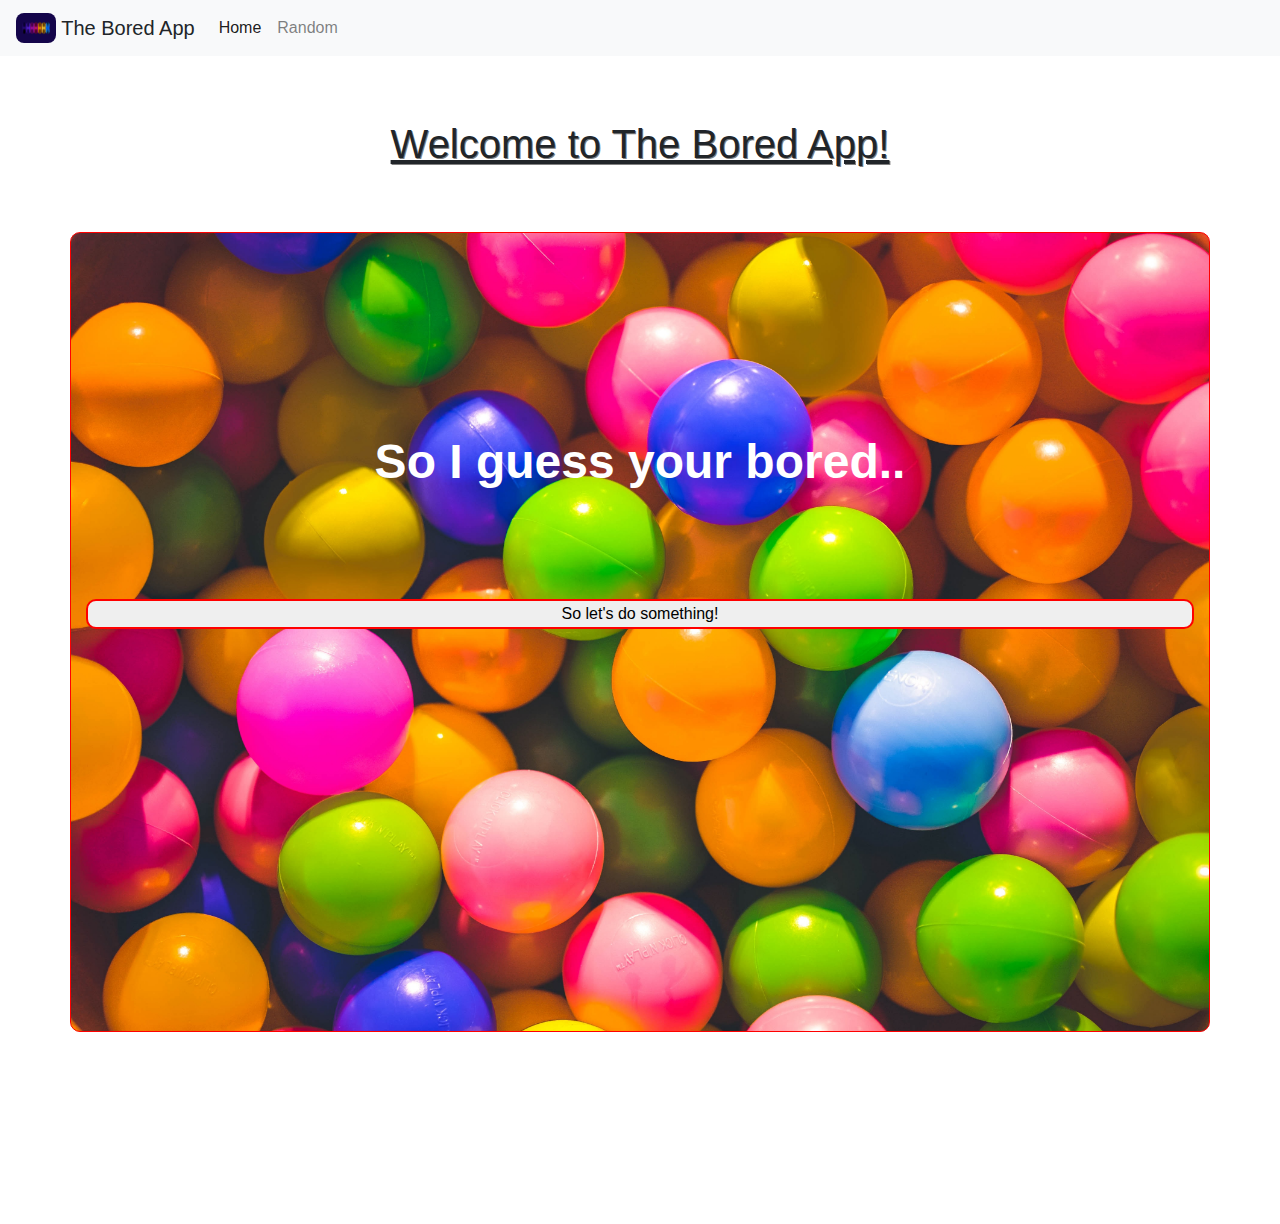
<file: index.html>
<!DOCTYPE html>
<html lang="en">
<head>
    <meta charset="UTF-8">
    <meta http-equiv="X-UA-Compatible" content="IE=edge">
    <meta name="viewport" content="width=device-width, initial-scale=1.0">
    <title>Bored App</title>
    <link rel="stylesheet" href="https://cdn.jsdelivr.net/npm/bootstrap@4.3.1/dist/css/bootstrap.min.css" integrity="sha384-ggOyR0iXCbMQv3Xipma34MD+dH/1fQ784/j6cY/iJTQUOhcWr7x9JvoRxT2MZw1T" crossorigin="anonymous">
    <link rel="stylesheet" href="assets/styles.css">
</head>
<body>


    <!-- Nav Bar -->
      <nav class="navbar navbar-expand-lg navbar-light bg-light">
        <a class="navbar-brand">
            <img src="assets/photos/nav-photo.jpg" width="40" height="30" class="d-inline-block align-top" alt="logo" id="logo">
            The Bored App
          </a>
        <button class="navbar-toggler" type="button" data-toggle="collapse" data-target="#navbarSupportedContent" aria-controls="navbarSupportedContent" aria-expanded="false" aria-label="Toggle navigation">
          <span class="navbar-toggler-icon"></span>
        </button>
        <div class="collapse navbar-collapse" id="navbarSupportedContent">
          <ul class="navbar-nav mr-auto">
            <li class="nav-item active">
              <a class="nav-link" href="index.html">Home<span class="sr-only">(current)</span></a>
            </li>
            <li class="nav-item">
              <a class="nav-link" href="random.html">Random</a>
            </li>
            <!-- <li class="nav-item">
              <a class="nav-link" href="games.html">Games</a>
            </li>
            <li class="nav-item dropdown"> -->
          </ul>
        </div>
      </nav>


      <!-- header -->
      <header><h1>Welcome to The Bored App!</h1></header>


      <!-- initial question container -->
       <div class="container" id="question-container">
          <div id="question"> 
            <h5 id="header-question">So I guess your bored..</h5>
            <button id="quest-one-btn">So let's do something!</button></div>
          </div>
       </div> 
      
      <!-- second container -->
      <div class="container-two" id="choice">
        <div id="choices">
          <div class="row-one" id="random-container" >
            <div id="random">
              <h3 id="random-header">Let's try some random things!</h3>
              <a href="random.html">
              <button id="choice-btn" >Some random things...</button>
              </a>
            </div>
          </div>
          <!-- <div class="row-one" id="games-container">
              <h3 id="games-header">How about some games?</h3>
              <a href="games.html">
              <button id="games-btn" >Some games...</button>
              </a>
          </div>
          <div class="row-" id="photos-container"></div>
        </div>
      </div> -->



      <!-- footer -->
      <footer>
        <!-- <h6 id="footer-text">&copy; The Bored App 2022</h6> -->
        <img src="assets/photos/nav-photo.jpg" width="40" height="20" class="d-inline-block align-top" alt="logo" id="logo">
        The Bored App
      </a>
      </footer>
    

    <!-- script links -->
<script src="assets/apps.js"></script>
<script src="https://code.jquery.com/jquery-3.3.1.slim.min.js" integrity="sha384-q8i/X+965DzO0rT7abK41JStQIAqVgRVzpbzo5smXKp4YfRvH+8abtTE1Pi6jizo" crossorigin="anonymous"></script>
<script src="https://cdn.jsdelivr.net/npm/popper.js@1.14.7/dist/umd/popper.min.js" integrity="sha384-UO2eT0CpHqdSJQ6hJty5KVphtPhzWj9WO1clHTMGa3JDZwrnQq4sF86dIHNDz0W1" crossorigin="anonymous"></script>
<script src="https://cdn.jsdelivr.net/npm/bootstrap@4.3.1/dist/js/bootstrap.min.js" integrity="sha384-JjSmVgyd0p3pXB1rRibZUAYoIIy6OrQ6VrjIEaFf/nJGzIxFDsf4x0xIM+B07jRM" crossorigin="anonymous"></script>
</body>
</html>
</file>
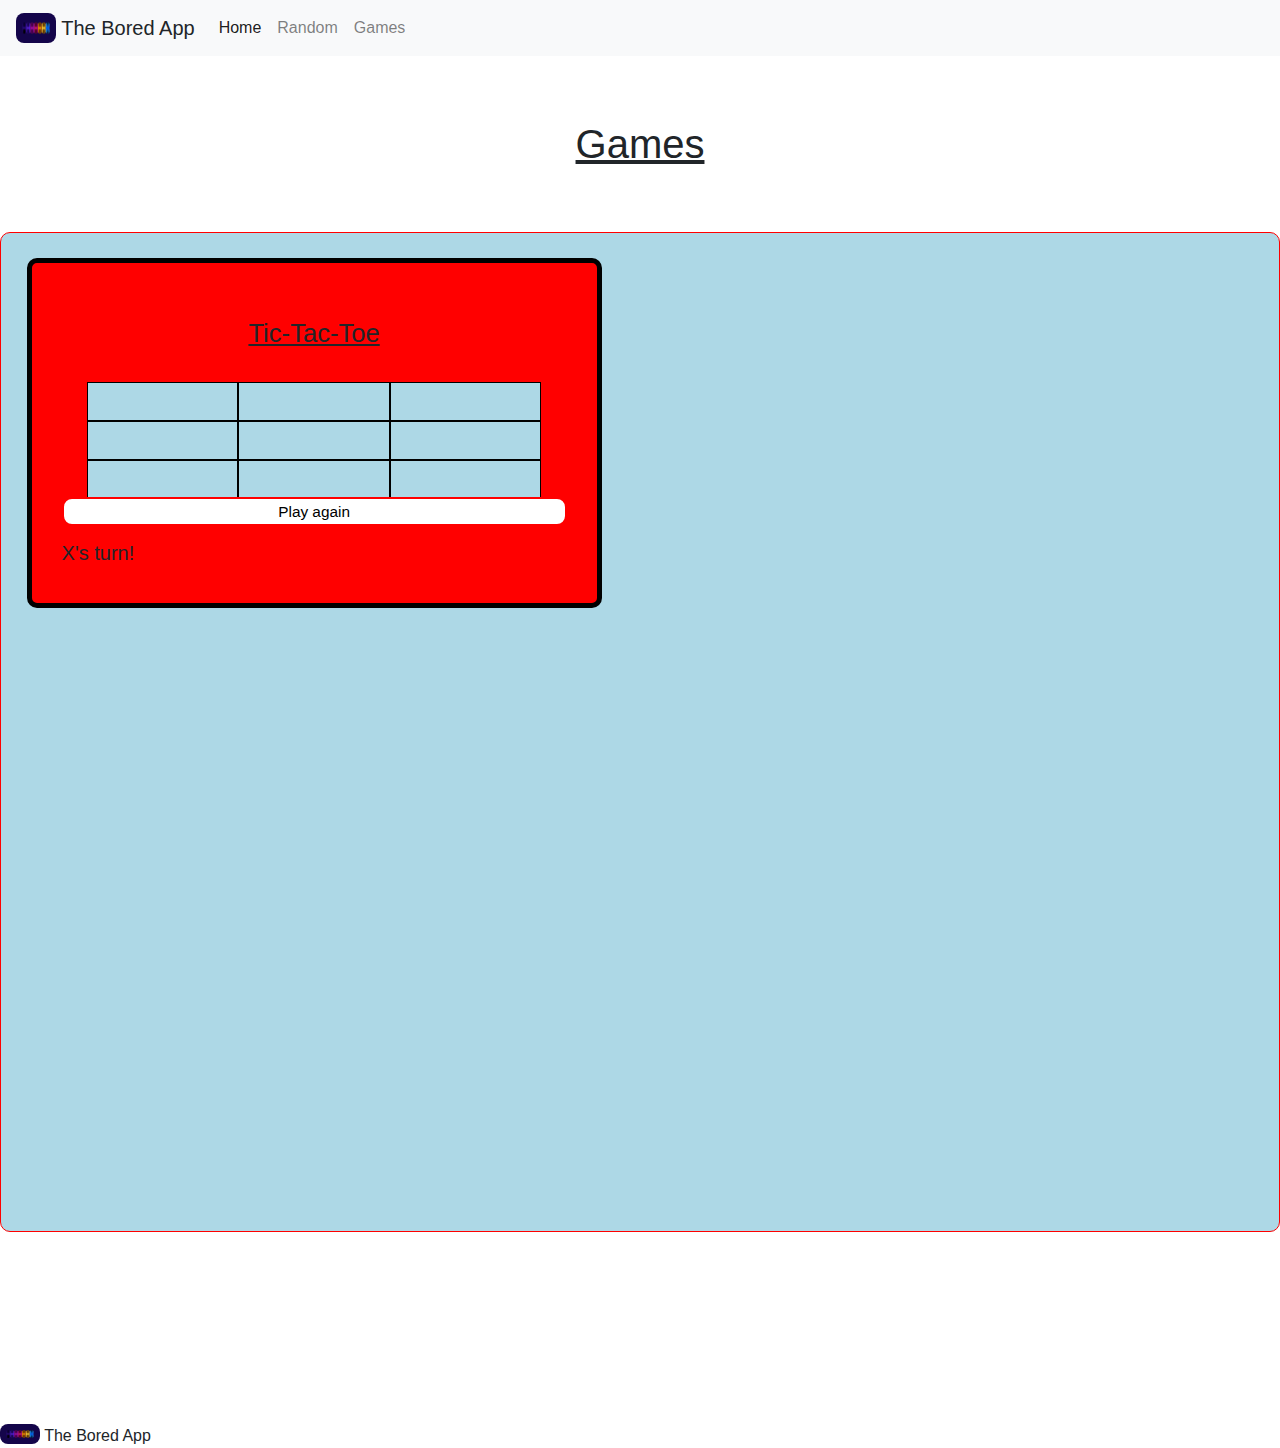
<file: games.html>
<!DOCTYPE html>
<html lang="en">
<head>
    <meta charset="UTF-8">
    <meta http-equiv="X-UA-Compatible" content="IE=edge">
    <meta name="viewport" content="width=device-width, initial-scale=1.0">
    <title>Games</title>
    <link rel="stylesheet" href="https://cdn.jsdelivr.net/npm/bootstrap@4.3.1/dist/css/bootstrap.min.css" integrity="sha384-ggOyR0iXCbMQv3Xipma34MD+dH/1fQ784/j6cY/iJTQUOhcWr7x9JvoRxT2MZw1T" crossorigin="anonymous">
    <link rel="stylesheet" href="assetsGame/games.css">
</head>
<body>
    <!-- Nav Bar -->
    <nav class="navbar navbar-expand-lg navbar-light bg-light">
        <a class="navbar-brand">
            <img src="assets/photos/nav-photo.jpg" width="40" height="30" class="d-inline-block align-top" alt="logo" id="logo">
            The Bored App
          </a>
        <button class="navbar-toggler" type="button" data-toggle="collapse" data-target="#navbarSupportedContent" aria-controls="navbarSupportedContent" aria-expanded="false" aria-label="Toggle navigation">
          <span class="navbar-toggler-icon"></span>
        </button>
        <div class="collapse navbar-collapse" id="navbarSupportedContent">
          <ul class="navbar-nav mr-auto">
            <li class="nav-item active">
              <a class="nav-link" href="index.html">Home<span class="sr-only">(current)</span></a>
            </li>
            <li class="nav-item">
              <a class="nav-link" href="random.html">Random</a>
            </li>
            <li class="nav-item">
              <a class="nav-link" href="games.html">Games</a>
            </li>
            <li class="nav-item dropdown">
          </ul>
        </div>
      </nav>

      <!-- header -->
      <header><h1>Games</h1></header>


      <!-- containers -->
      <!-- row one -->
      <!-- jokes api  -->
    <div class="container-one" id="container-one"> 
        <div class="box-one" id="box-one">
            <header ><h2 id="box-one-header" class="box-header"<>Tic-Tac-Toe</h2></header>
            <div class="game-box-one">
              <div class="inner-box-one">
                <div cellIndex='0' class="cell"></div>
                <div cellIndex='1' class="cell"></div>
                <div cellIndex='2' class="cell"></div>
                <div cellIndex='3' class="cell"></div>
                <div cellIndex='4' class="cell"></div>
                <div cellIndex='5' class="cell"></div>
                <div cellIndex='6' class="cell"></div>
                <div cellIndex='7' class="cell"></div>
                <div cellIndex='8' class="cell"></div>
              </div>
            </div>
            <button id="btn-one">Play again</button>
            <h5 id='current'></h5>
        </div>

        </div>




      <!-- footer -->
      <footer>
        <!-- <h6 id="footer-text">&copy; The Bored App 2022</h6> -->
        <img src="assets/photos/nav-photo.jpg" width="40" height="20" class="d-inline-block align-top" alt="logo" id="logo">
        The Bored App
      </a>
      </footer>
    

  <!-- script links -->
  <script src="assetsGame/games.js"></script>
  <script src="https://code.jquery.com/jquery-3.3.1.slim.min.js" integrity="sha384-q8i/X+965DzO0rT7abK41JStQIAqVgRVzpbzo5smXKp4YfRvH+8abtTE1Pi6jizo" crossorigin="anonymous"></script>
  <script src="https://cdn.jsdelivr.net/npm/popper.js@1.14.7/dist/umd/popper.min.js" integrity="sha384-UO2eT0CpHqdSJQ6hJty5KVphtPhzWj9WO1clHTMGa3JDZwrnQq4sF86dIHNDz0W1" crossorigin="anonymous"></script>
  <script src="https://cdn.jsdelivr.net/npm/bootstrap@4.3.1/dist/js/bootstrap.min.js" integrity="sha384-JjSmVgyd0p3pXB1rRibZUAYoIIy6OrQ6VrjIEaFf/nJGzIxFDsf4x0xIM+B07jRM" crossorigin="anonymous"></script>
</body>
</html>
</file>
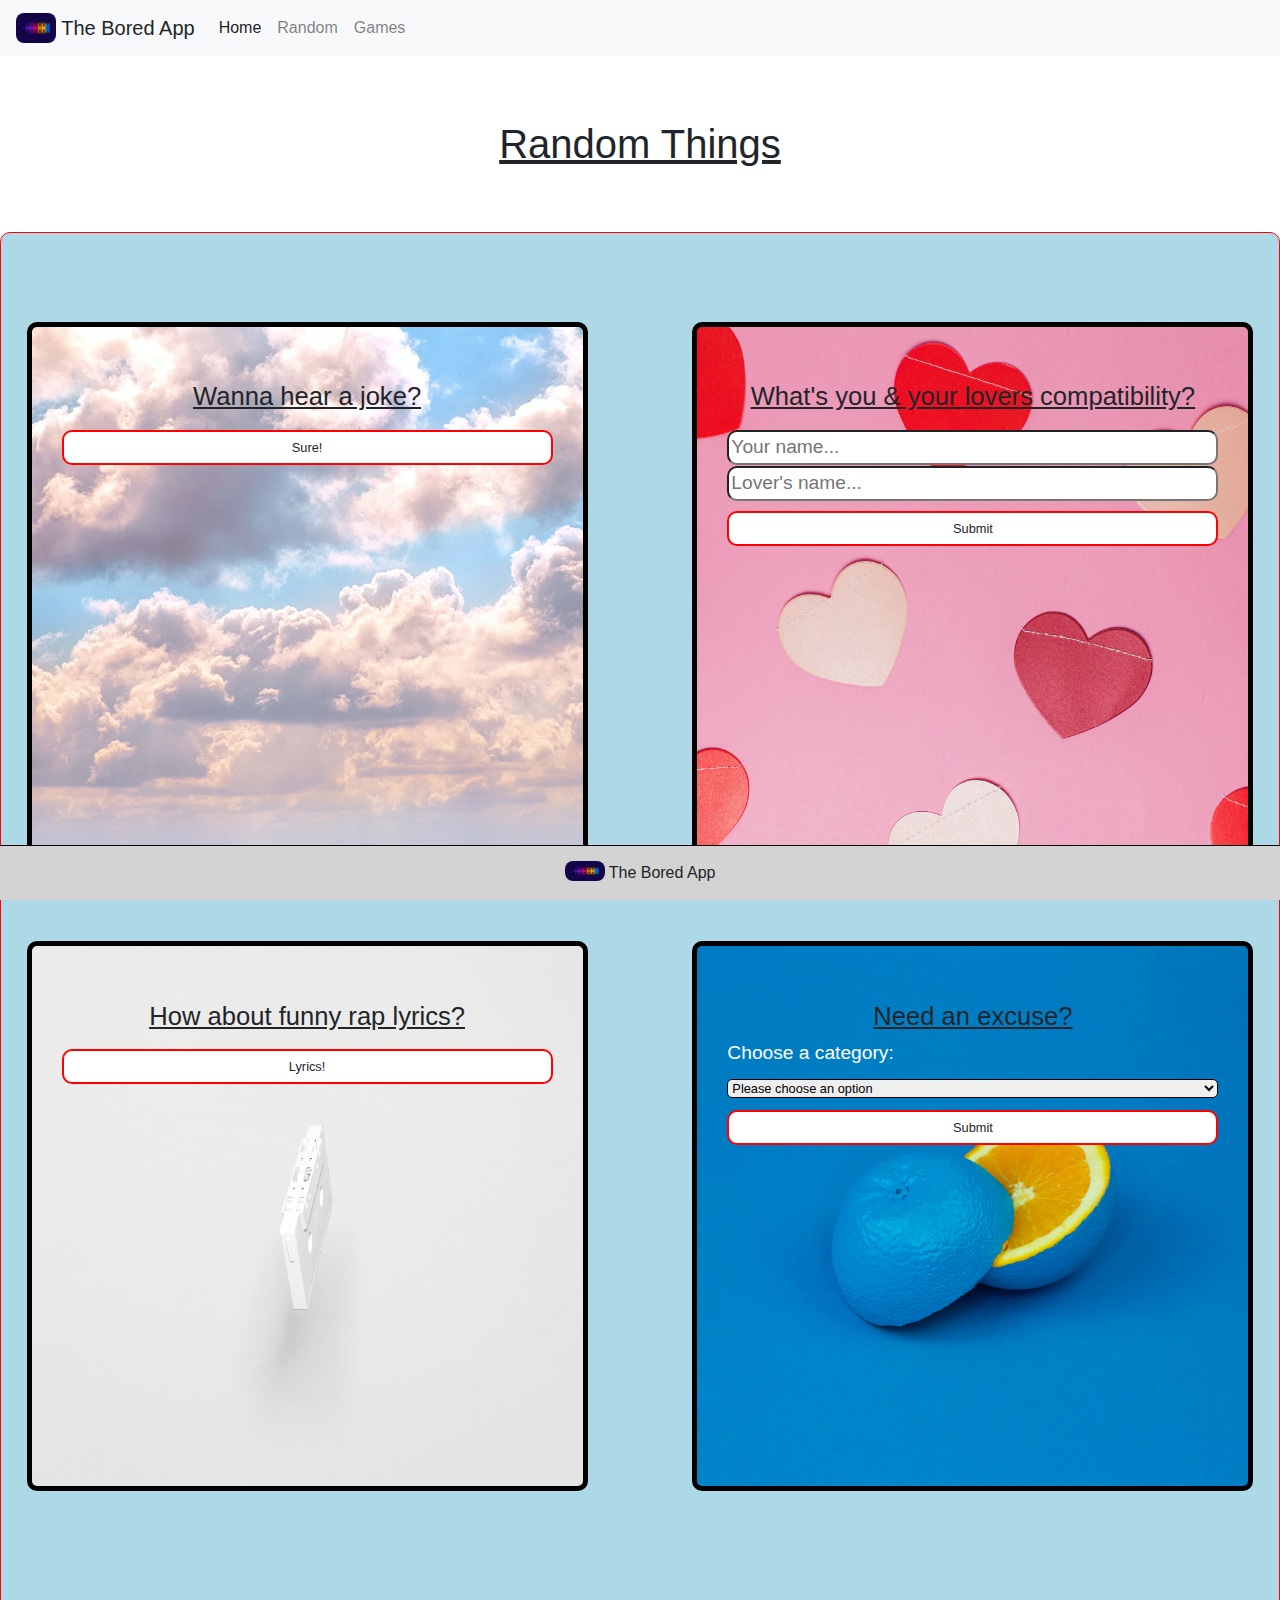
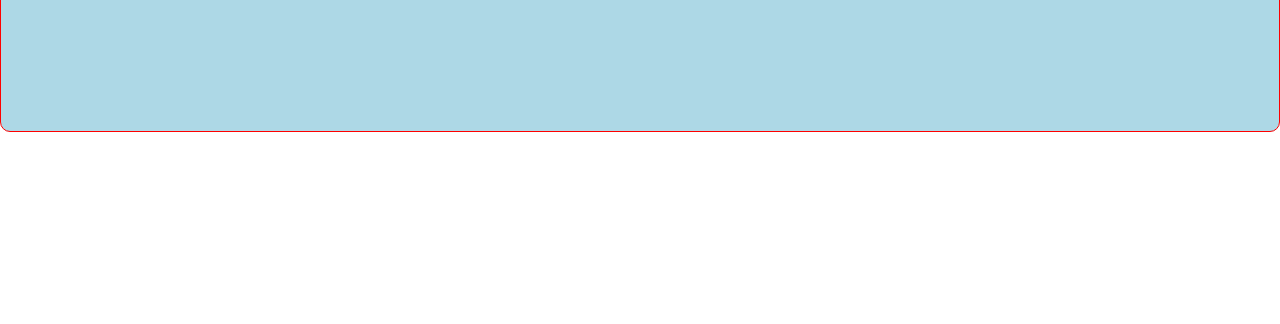
<file: random.html>
<!DOCTYPE html>
<html lang="en">
<head>
    <meta charset="UTF-8">
    <meta http-equiv="X-UA-Compatible" content="IE=edge">
    <meta name="viewport" content="width=device-width, initial-scale=1.0">
    <title>Random</title>
    <link rel="stylesheet" href="https://cdn.jsdelivr.net/npm/bootstrap@4.3.1/dist/css/bootstrap.min.css" integrity="sha384-ggOyR0iXCbMQv3Xipma34MD+dH/1fQ784/j6cY/iJTQUOhcWr7x9JvoRxT2MZw1T" crossorigin="anonymous">
    <link rel="stylesheet" href="assetsRandom/random.css">
</head>
<body>


    <!-- Nav Bar -->
      <nav class="navbar navbar-expand-lg navbar-light bg-light">
        <a class="navbar-brand">
            <img src="assets/photos/nav-photo.jpg" width="40" height="30" class="d-inline-block align-top" alt="logo" id="logo">
            The Bored App
          </a>
        <button class="navbar-toggler" type="button" data-toggle="collapse" data-target="#navbarSupportedContent" aria-controls="navbarSupportedContent" aria-expanded="false" aria-label="Toggle navigation">
          <span class="navbar-toggler-icon"></span>
        </button>
        <div class="collapse navbar-collapse" id="navbarSupportedContent">
          <ul class="navbar-nav mr-auto">
            <li class="nav-item active">
              <a class="nav-link" href="index.html">Home<span class="sr-only">(current)</span></a>
            </li>
            <li class="nav-item">
              <a class="nav-link" href="random.html">Random</a>
            </li>
            <li class="nav-item">
              <a class="nav-link" href="games.html">Games</a>
            </li>
            <li class="nav-item dropdown">
          </ul>
        </div>
      </nav>

      <!-- header -->
      <header><h1>Random Things</h1></header>


      <!-- containers -->
      <!-- row one -->
      <!-- jokes api  -->
    <div class="container-one" id="container-one">
       <div class="row-one">
         <div class="box-one" id="box-one">
            <header ><h2 id="box-one-header" class="box-header">Wanna hear a joke?</h2></header>
             <div id="setup"></div>
              <button id="btn-one" class="btn">Sure!</button>
              <div id="punch"></div>
        </div>

      <!-- love api -->
        <div class="box-two" id="box-two">
          <header ><h2 id="box-two-header" class="box-header">What's you & your lovers compatibility?</h2></header>
           <input type="text" id="userName" placeholder="Your name...">
            <input type="text" id="loverName" placeholder="Lover's name...">
             <input type="submit" id="btn-two" class="btn">
              <div id="percentage"></div>
               <div id="result"></div>
        </div>
      </div>

      <!-- row two -->
          <!-- rap lyrics  -->
        <div class="row-two">
         <div class="box-three">
             <header><h2 id="box-three-header" class="box-header">How about funny rap lyrics?</h2></header>
              <div id="lyric"></div>
                <button id="btn-three" class="btn">Lyrics!</button>
                  <div id="artist"></div>
         </div>

      <!-- excuse api -->
       <div class="box-fourth">
          <header><h2 id="box-three-header" class="box-header">Need an excuse?</h2></header>
             <label for="excuse" id="excuse-label">Choose a category:</label>
               <select name="categories" id="categories">
                <option value="">Please choose an option</option>
                <option value="family">Family</option>
                <option value="office">Office</option>
                <option value="children">children</option>
                <option value="college">College</option>
                <option value="party">Party</option>
               </select>
               <button id="btn-four" class="btn" >Submit</button>
               <div id="excuse-api"></div>
       </div>
      </div>
    </div>



      <!-- footer -->
      <footer>
        <!-- <h6 id="footer-text">&copy; The Bored App 2022</h6> -->
        <img src="assets/photos/nav-photo.jpg" width="40" height="20" class="d-inline-block align-top" alt="logo" id="logo">
        The Bored App
      </a>
      </footer>
    

    <!-- script links -->
<script src="assetsRandom/random.js"></script>
<script src="https://code.jquery.com/jquery-3.3.1.slim.min.js" integrity="sha384-q8i/X+965DzO0rT7abK41JStQIAqVgRVzpbzo5smXKp4YfRvH+8abtTE1Pi6jizo" crossorigin="anonymous"></script>
<script src="https://cdn.jsdelivr.net/npm/popper.js@1.14.7/dist/umd/popper.min.js" integrity="sha384-UO2eT0CpHqdSJQ6hJty5KVphtPhzWj9WO1clHTMGa3JDZwrnQq4sF86dIHNDz0W1" crossorigin="anonymous"></script>
<script src="https://cdn.jsdelivr.net/npm/bootstrap@4.3.1/dist/js/bootstrap.min.js" integrity="sha384-JjSmVgyd0p3pXB1rRibZUAYoIIy6OrQ6VrjIEaFf/nJGzIxFDsf4x0xIM+B07jRM" crossorigin="anonymous"></script>
</body>
</html>
</file>
<file: assets/styles.css>
* {
    margin: 0%;
}

/* body {
     background-image: url("/background.jpg");
    background-size: cover;
    background-position: center;
    background-repeat: no-repeat; 
} */

/* navbar logo */
#logo {
    border: .5px solid none;
    border-radius: 8px;
}
/* welcome header */
header {
    text-align: center;
    margin-top: 5%;
    text-decoration: underline;
    text-shadow: 1px 1px gray;
}
/* initial box container */
.container {
    /* display: flex; */
    background-color: lightgray ;
    border: 1px solid red;
    margin-left:auto;
    margin-right:auto;
    margin-top: 5%;
    height: 800px;
    border-radius: 10px;
    background-image: url("photos/ballons.jpg");
    background-size: cover;
    background-position: center;
    background-repeat: no-repeat; 
    margin-bottom: 15%;
}
/* initial container question */
#header-question {
    text-align: center;
    position: relative;
    font-weight: bolder;
    font-size: 3rem;
    color: white;
    top: 200px;
}
/* initial question button */
#quest-one-btn {
    width: 100%;
    position: relative;
    top: 300px;
    border: 2px solid red;
    border-radius: 10px;
}
/* hover for initial question button */
#quest-one-btn:hover{
    font-size: larger;
    color: red;
    border-color: black;
}
/* flex container holding choices */
.container-two {
    background-color: lightblue;
    display: grid;
    border: 1px solid black;
    margin-left:auto;
    margin-right:auto;
    margin-top: 5%;
    height: 800px;
    border-radius: 10px;
    margin-bottom: 15%;
}
/* row one of choices */
.row-one {
    display: grid;
    grid-column: auto;
    border: 2px solid black;
    padding: 80px;
    margin: 28px;
    border: 2px solid red;
    border-radius: 20px;

}
#random-container {
    background-image: url("photos/random.jpg");
    background-size: cover;
    background-position: center;
    background-repeat: no-repeat;
    margin-top: 20%;
}
#random-header{
    font-size: 1rem;
    font-weight: 100px;
    text-align: center;
    position: relative;
    bottom: 65px;
}
#choice-btn{
    width: 100%;
    background: linear-gradient(to right, rgb(243, 243, 6), lightblue , red);
    border: .5px solid white ;
    border-radius: 30px;
}

#games-container {
    background-image: url("photos/games.jpg");
    background-size: cover;
    background-position: center;
    background-repeat: no-repeat;
}
#games-header{
    font-size: 1rem;
    font-weight: 100px;
    text-align: center;
    position: relative;
    bottom: 65px;
}
#games-btn{
    width: 100%;
    background: linear-gradient(to right, white,red ,yellow, lightblue);
    border: .5px solid white ;
    border-radius: 30px;
}






/* footer */
footer {
    background-color: lightgray;
    padding: 15px;
    text-align: center;
    border-top: 1px solid black;
    bottom: 0;
    width: 100%;
    position: fixed;

}
</file>
<file: assetsGame/games.css>
/* navbar logo */
#logo {
    border: .5px solid none;
    border-radius: 8px;
}
/* main header */
header {
    text-align: center;
    margin-top: 5%;
    text-decoration: underline;
}
/*box container */
.container-one {
    display: flex;
    flex-wrap: nowrap;
    flex-direction: column;
    background-color: lightblue ;
    border: 1px solid red;
    margin-left:auto;
    margin-right:auto;
    margin-top: 5%;
    margin-bottom: 15%;
    height: 1000px;
    border-radius: 10px;
}
.box-header {
    font-size: 2vw;
    position: relative;
}

/* box-one */
.box-one {
    display: flex;
    flex-direction: column;
    border: 5px solid black;
    border-radius: 10px;
    padding: 30px;
    margin: 2.5px;
    margin-top: 25px;
    margin-bottom: 25px;
    margin-left: 2%;
    height: 350px;
    width: 45%;
    background-color: red;
    background-size: cover;
    background-position: center;
    background-repeat: no-repeat;
}
.game-box-one{
    /* border: 1px solid black; */
    width: 100%;
    height: 90%;
}
.inner-box-one{
    display: grid;
    grid-template-columns: repeat(3,auto);
    /* border: 1px solid black; */
    margin-left: 5%;
    margin-bottom: 10%px;
    margin-top: 1%;
    margin:  5%;
    width: 90%;
    height: 90%;
    background-color: lightblue;
}
.cell {
    border: 1px solid black;
    font-size: 80%;
    text-align: center;
    
}
#btn-one {
    width: 100%;
    margin-top: 10px;
    margin-bottom: 15px;
    border: 2px solid red;
    border-radius: 10px;
    font-size: 1.2vw; 
    background-color: white;
}
#btn-one:hover{
    font-size: 1.5vw;
    color: red;
    border-color: black;
/* footer */
footer {  
    background-color: lightgray;
    padding: 15px;
    text-align: center;
    border-top: 1px solid black;
    bottom: 0;
    width: 100%;
    position: fixed;
}
</file>
<file: assetsRandom/random.css>
/* navbar logo */
#logo {
    border: .5px solid none;
    border-radius: 8px;
}
/* main header */
header {
    text-align: center;
    margin-top: 5%;
    text-decoration: underline;
}
/*box container */
.container-one {
    display: flex;
    flex-wrap: nowrap;
    flex-direction: column;
    background-color: lightblue ;
    border: 1px solid red;
    margin-left:auto;
    margin-right:auto;
    margin-top: 5%;
    margin-bottom: 15%;
    height: 1000px;
    border-radius: 10px;
}
/* box headers */
.box-header {
    font-size: 2vw;
    position: relative;
}
/* box buttons */
.btn {
    width: 100%;
    margin-top: 10px;
    margin-bottom: 15px;
    border: 2px solid red;
    border-radius: 10px;
    font-size: 1.2vw; 
    background-color: white;
}
.btn:hover{
    font-size: 1.5vw;
    color: red;
    border-color: black;
}

/* first row */
.row-one {
    display: flex;
    flex-wrap: nowrap;
    margin-left:auto;
    margin-right:auto;
    margin-top: 5%;
    width: 100%;
}

/* box-one */
.box-one {
    border: 5px solid black;
    border-radius: 10px;
    padding: 30px;
    margin: 2.5px;
    margin-top: 25px;
    margin-bottom: 25px;
    margin-left: 2%;
    height: 350px;
    width: 45%;
    background-image: url("../assets/photos/background.jpg");
    background-size: cover;
    background-position: center;
    background-repeat: no-repeat;
}
#set-up-line{
    font-size: 1.2vw;
}
#punch-line {
    font-size: 1.5vw;
    color: red;
    font-weight: bold;
}

/* box-two */
.box-two {
    border: 5px solid black;
    border-radius: 10px;
    padding: 30px;
    margin: 2.5px;
    margin-top: 25px;
    margin-bottom: 25px;
    margin-left: 8%;
    margin-right: 2%;
    height: 350px;
    width: 45%;
    background-image: url("../assets/photos/hearts.jpg");
    background-size: cover;
    background-position: center;
    background-repeat: no-repeat;
}
/* inputs */
#userName{
    width: 100%;
    border-radius: 10px;
    margin-top: 2%;
    margin-bottom: 1px;
}
#loverName{
    width: 100%;
    border-radius: 10px;
}
/* output */
#percentage{
    text-align: center;
    font-size: 1.5vw;
}
#result {
    text-align: center;
    color: red;
    font-size: 1.2vw;
    font-weight: bold;
}
/* second row */
.row-two {
    display: flex;
    flex-wrap: nowrap;
    margin-left:auto;
    margin-right:auto;
    margin-top: 1.5%;
    width: 100%;
}

/* box three */
.box-three {
    border: 5px solid black;
    border-radius: 10px;
    padding: 30px;
    margin: 2.5px;
    margin-top: 25px;
    margin-bottom: 25px;
    margin-left: 2%;
    height: 350px;
    width: 45%;
    height: 350px;
    width: 45%;
    background-image: url("../assets/photos/music.jpg");
    background-size: cover;
    background-position:center;
    background-repeat: no-repeat;
}
#lyric-result{
    font-size: 1.5vw;
    text-align: center;
}
#artist-result {
    font-size: 1.2vw;
    font-weight: bolder;
    text-align: center;
    color: red;
}

/* box four */
.box-fourth {
    border: 5px solid black;
    border-radius: 10px;
    padding: 30px;
    margin: 2.5px;
    margin-top: 25px;
    margin-bottom: 25px;
    margin-left: 8%;
    margin-right: 2%;
    height: 350px;
    width: 45%;
    background-image: url("../assets/photos/excuse.jpg");
    background-blend-mode:exclusion;
    background-size: cover;
    background-position:center;
    background-repeat: no-repeat;

}
#excuse-label {
    font-size: 2vw;
    margin-right: 1%; 
    color: white;
}
#categories {
    border: 1px solid black;
    border-radius: 5px;
    width: 100%;
    font-size: 2.5vw;
}
#excuse-response{
    color: white;
    font-size: 1.5vw;
}

/* media queries for smaller screens*/
@media only screen and (max-width: 600px) {
    /* btn */
    .btn {
        font-size: 2vw;
    }
    /* box one */
    #set-up-line{
        font-size: 2.2vw;
    }
    #punch-line {
        font-size: 2vw;
    }
    /* box two */
    #userName{
        font-size: 2.5vw;
    }
    #loverName{
        font-size: 2.5vw;
    }
    #percentage{
        font-size: 2.2vw;
    }
    #result {
        font-size: 2vw;
    }
    /* box three */
    #lyric-result{
        font-size: 2.2vw;
    }
    #artist-result {
        font-size: 2vw;
    }
    /* box four */
    #excuse-label {
        font-size: 2.2vw;
    }
    #categories {
        border: 1px solid black;
        border-radius: 5px;
        font-size: 3vw;
    }
    #excuse-response{
        font-size: 2vw;
    }

}
/* media query for lager screens  */
@media only screen and (min-width: 1200px) {
       /* main container */
       .container-one {
        height: 1500px;
    }
    /*boxes */
    .box-one{
        height: 550px;
    }
    .box-two{
        height: 550px;
    }
    .box-three{
        height: 550px;
    }
    .box-fourth{
        height: 550px;
    }
    /* btn */
    .btn {
        font-size: 1vw;
    }
    /* box one */
    #set-up-line{
        font-size: 1.5vw;
    }
    #punch-line {
        font-size: 1vw;
    }
    /* box two */
    #userName{
        font-size: 1.5vw;
    }
    #loverName{
        font-size: 1.5vw;
    }
    #percentage{
        font-size: 1.5vw;
    }
    #result {
        font-size: 1vw;
    }
    /* box three */
    #lyric-result{
        font-size: 1.5vw;
    }
    #artist-result {
        font-size: 1vw;
    }
    /* box four */
    #excuse-label {
        font-size: 1.5vw;
    }
    #categories {
        font-size: 1vw;
    }
    #excuse-response{
        font-size: 1vw;
    }
}

/* footer */
footer {  
    background-color: lightgray;
    padding: 15px;
    text-align: center;
    border-top: 1px solid black;
    bottom: 0;
    width: 100%;
    position: fixed;
}
</file>
